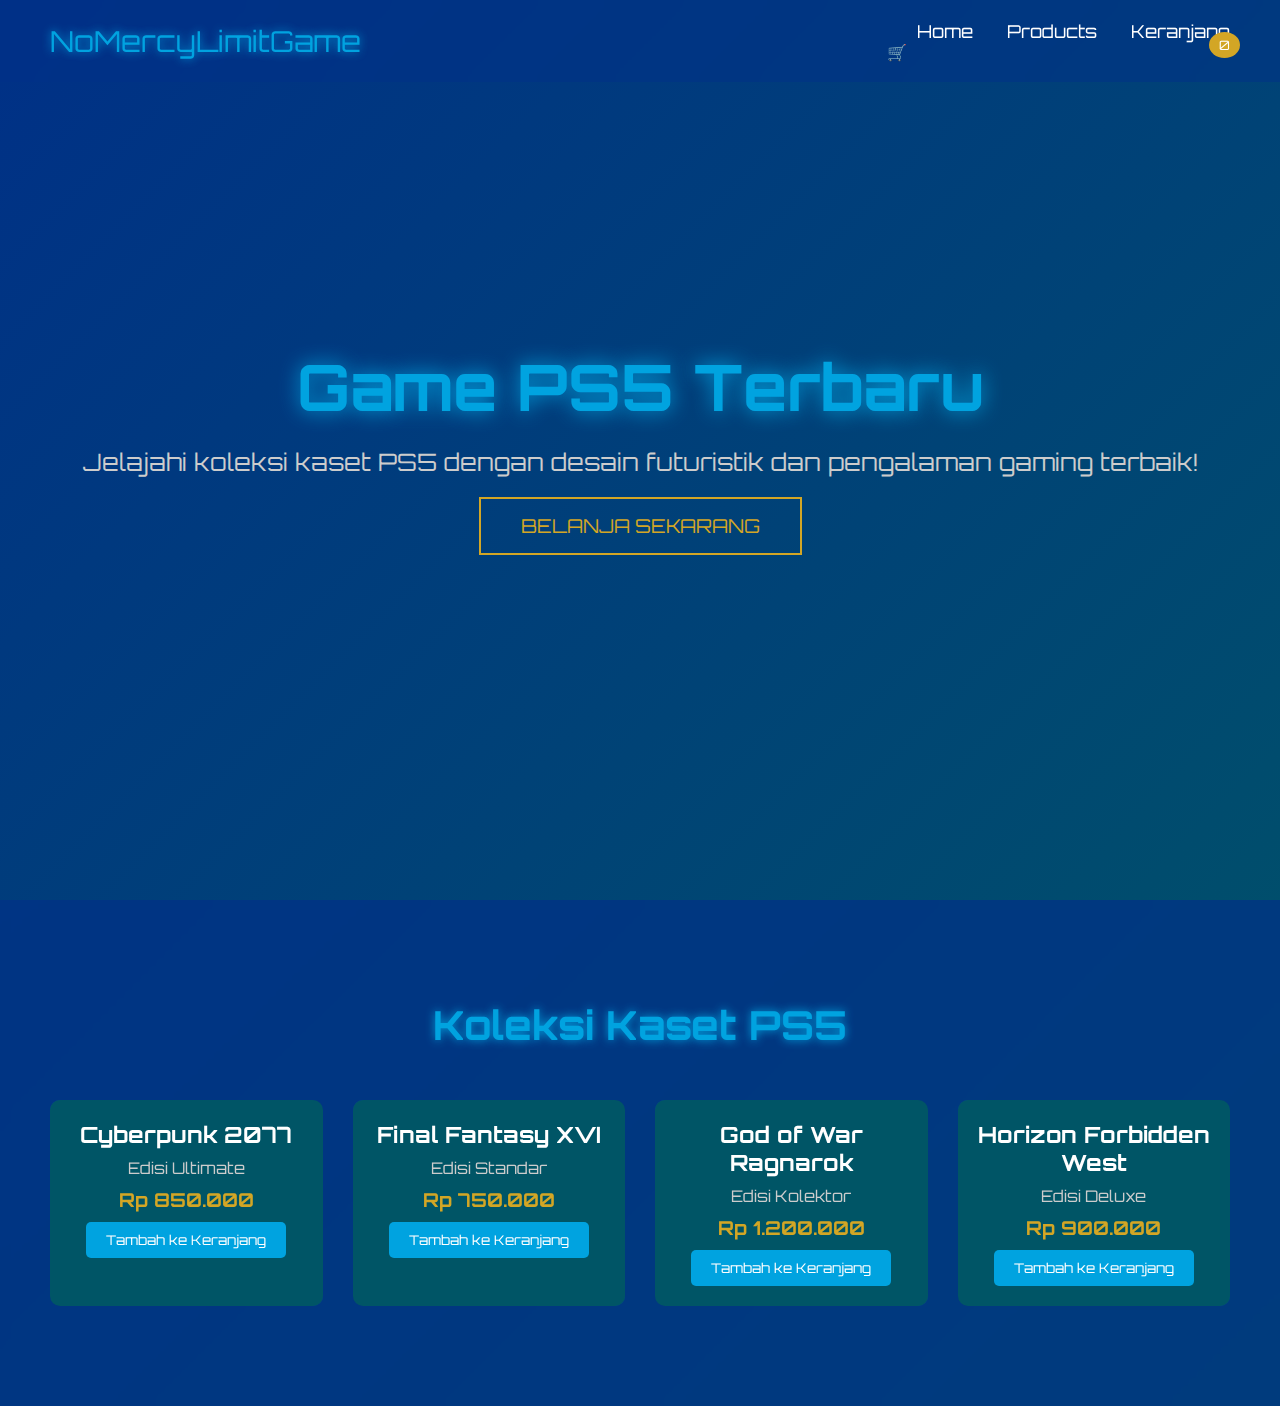
<file: penjualan.html>
<!DOCTYPE html>
<html lang="id">
<head>
    <meta charset="UTF-8">
    <meta name="viewport" content="width=device-width, initial-scale=1.0">
    <title>NoMercyLimitGame - Kaset PS5 Futuristik</title>
    <style>
        * {
            margin: 0;
            padding: 0;
            box-sizing: border-box;
            font-family: 'Orbitron', sans-serif;
        }

        body {
            background: linear-gradient(135deg, #003087, #005566); /* Chelsea FC blue and lighter blue */
            color: #fff;
            overflow-x: hidden;
        }

        /* Navbar */
        .navbar {
            position: fixed;
            top: 0;
            width: 100%;
            padding: 20px 50px;
            display: flex;
            justify-content: space-between;
            align-items: center;
            background: rgba(0, 48, 135, 0.5); /* Chelsea FC dark blue */
            backdrop-filter: blur(10px);
            z-index: 1000;
        }

        .logo {
            font-size: 1.8em;
            color: #00A3E0; /* Chelsea FC lighter blue */
            text-shadow: 0 0 10px #00A3E0;
            cursor: pointer;
        }

        .nav-links a {
            color: #fff;
            text-decoration: none;
            margin-left: 30px;
            font-size: 1.1em;
            transition: color 0.3s;
        }

        .nav-links a:hover {
            color: #D3A625; /* Chelsea FC gold */
            text-shadow: 0 0 5px #D3A625;
        }

        .cart-icon {
            position: relative;
            cursor: pointer;
        }

        .cart-icon span {
            position: absolute;
            top: -10px;
            right: -10px;
            background: #D3A625; /* Chelsea FC gold */
            border-radius: 50%;
            padding: 5px 10px;
            font-size: 0.8em;
        }

        /* Hero Section */
        .hero {
            height: 100vh;
            display: flex;
            align-items: center;
            justify-content: center;
            text-align: center;
            position: relative;
            overflow: hidden;
        }

        .hero-content h1 {
            font-size: 4em;
            color: #00A3E0; /* Chelsea FC lighter blue */
            text-shadow: 0 0 20px #00A3E0;
            animation: neonFlicker 2s infinite alternate;
        }

        .hero-content p {
            font-size: 1.5em;
            margin: 20px 0;
            color: #ccc;
        }

        .cta-button {
            padding: 15px 40px;
            font-size: 1.2em;
            background: transparent;
            border: 2px solid #D3A625; /* Chelsea FC gold */
            color: #D3A625;
            cursor: pointer;
            transition: all 0.3s;
            text-transform: uppercase;
        }

        .cta-button:hover {
            background: #D3A625; /* Chelsea FC gold */
            color: #fff;
            box-shadow: 0 0 15px #D3A625;
        }

        /* Product Section */
        .products {
            padding: 100px 50px;
            background: rgba(0, 48, 135, 0.7); /* Chelsea FC dark blue */
            backdrop-filter: blur(5px);
        }

        .products h2 {
            text-align: center;
            font-size: 2.5em;
            color: #00A3E0; /* Chelsea FC lighter blue */
            margin-bottom: 50px;
            text-shadow: 0 0 10px #00A3E0;
        }

        .product-grid {
            display: grid;
            grid-template-columns: repeat(auto-fit, minmax(250px, 1fr));
            gap: 30px;
        }

        .product-card {
            background: #005566; /* Chelsea FC lighter blue variant */
            padding: 20px;
            border-radius: 10px;
            text-align: center;
            transition: transform 0.3s, box-shadow 0.3s;
            position: relative;
            overflow: hidden;
        }

        .product-card::before {
            content: '';
            position: absolute;
            top: 0;
            left: 0;
            width: 100%;
            height: 100%;
            background: linear-gradient(45deg, transparent, rgba(0, 163, 224, 0.2), transparent); /* Chelsea FC lighter blue */
            transition: all 0.5s;
            z-index: -1;
        }

        .product-card:hover {
            transform: translateY(-10px);
            box-shadow: 0 0 20px #00A3E0; /* Chelsea FC lighter blue */
        }

        .product-card:hover::before {
            background: linear-gradient(45deg, transparent, rgba(211, 166, 37, 0.5), transparent); /* Chelsea FC gold */
        }

        .product-card h3 {
            font-size: 1.4em;
            color: #fff;
        }

        .product-card p {
            color: #ccc;
            margin: 10px 0;
        }

        .product-card .price {
            color: #D3A625; /* Chelsea FC gold */
            font-size: 1.2em;
            font-weight: bold;
        }

        .add-to-cart {
            margin-top: 10px;
            padding: 10px 20px;
            background: #00A3E0; /* Chelsea FC lighter blue */
            border: none;
            color: #fff;
            cursor: pointer;
            border-radius: 5px;
            transition: all 0.3s;
        }

        .add-to-cart:hover {
            background: #D3A625; /* Chelsea FC gold */
            color: #fff;
        }

        /* Cart Section */
        .cart-section, .checkout-section {
            padding: 100px 50px;
            background: rgba(0, 48, 135, 0.7); /* Chelsea FC dark blue */
            backdrop-filter: blur(5px);
            display: none;
        }

        .cart-section h2, .checkout-section h2 {
            text-align: center;
            font-size: 2.5em;
            color: #00A3E0; /* Chelsea FC lighter blue */
            margin-bottom: 50px;
        }

        .cart-item {
            display: flex;
            justify-content: space-between;
            align-items: center;
            background: #005566; /* Chelsea FC lighter blue variant */
            padding: 20px;
            margin-bottom: 20px;
            border-radius: 10px;
        }

        .cart-item-details {
            flex-grow: 1;
            margin-left: 20px;
        }

        .cart-item-details h3 {
            font-size: 1.2em;
        }

        .cart-item-details p {
            color: #ccc;
        }

        .remove-item {
            background: #D3A625; /* Chelsea FC gold */
            border: none;
            color: #fff;
            padding: 5px 10px;
            cursor: pointer;
            border-radius: 5px;
        }

        .total-price {
            text-align: right;
            font-size: 1.5em;
            color: #00A3E0; /* Chelsea FC lighter blue */
            margin-top: 20px;
        }

        .checkout-button {
            display: block;
            margin: 20px auto;
            padding: 15px 40px;
            background: #D3A625; /* Chelsea FC gold */
            border: none;
            color: #fff;
            cursor: pointer;
            font-size: 1.2em;
            border-radius: 5px;
        }

        /* Checkout Form */
        .checkout-form {
            max-width: 600px;
            margin: 0 auto;
        }

        .checkout-form label {
            display: block;
            margin: 10px 0 5px;
            color: #ccc;
        }

        .checkout-form input, .checkout-form textarea {
            width: 100%;
            padding: 10px;
            background: #005566; /* Chelsea FC lighter blue variant */
            border: 1px solid #00A3E0; /* Chelsea FC lighter blue */
            color: #fff;
            border-radius: 5px;
        }

        .confirm-order {
            margin-top: 20px;
            padding: 15px 40px;
            background: #00A3E0; /* Chelsea FC lighter blue */
            border: none;
            color: #fff;
            cursor: pointer;
            font-size: 1.2em;
            border-radius: 5px;
            display: block;
            width: 100%;
        }

        .order-confirmation {
            text-align: center;
            display: none;
        }

        .order-confirmation h2 {
            color: #00A3E0; /* Chelsea FC lighter blue */
        }

        /* Animations */
        @keyframes neonFlicker {
            0% { text-shadow: 0 0 10px #00A3E0, 0 0 20px #00A3E0; } /* Chelsea FC lighter blue */
            100% { text-shadow: 0 0 20px #00A3E0, 0 0 30px #00A3E0; }
        }

        /* Responsive */
        @media (max-width: 768px) {
            .hero-content h1 {
                font-size: 2.5em;
            }

            .hero-content p {
                font-size: 1.2em;
            }

            .nav-links a {
                margin-left: 15px;
                font-size: 1em;
            }

            .products, .cart-section, .checkout-section {
                padding: 50px 20px;
            }

            .cart-item {
                flex-direction: column;
                text-align: center;
            }

            .cart-item-details {
                margin-left: 0;
            }
        }
    </style>
    <link href="https://fonts.googleapis.com/css2?family=Orbitron:wght@400;700&display=swap" rel="stylesheet">
</head>
<body>
    <!-- Navbar -->
    <nav class="navbar">
        <div class="logo">NoMercyLimitGame</div>
        <div class="nav-links">
            <a href="#home">Home</a>
            <a href="#products">Products</a>
            <a href="#contact">Keranjang</a>
            <div class="cart-icon" onclick="showCart()">
                🛒 <span id="cart-count">0</span>
            </div>
        </div>
    </nav>

    <!-- Hero Section -->
    <section class="hero" id="home">
        <div class="hero-content">
            <h1>Game PS5 Terbaru</h1>
            <p>Jelajahi koleksi kaset PS5 dengan desain futuristik dan pengalaman gaming terbaik!</p>
            <button class="cta-button" onclick="document.querySelector('#products').scrollIntoView({behavior: 'smooth'})">Belanja Sekarang</button>
        </div>
    </section>

    <!-- Product Section -->
    <section class="products" id="products">
        <h2>Koleksi Kaset PS5</h2>
        <div class="product-grid">
            <div class="product-card">
                <h3>Cyberpunk 2077</h3>
                <p>Edisi Ultimate</p>
                <div class="price">Rp 850.000</div>
                <button class="add-to-cart" onclick="addToCart('Cyberpunk 2077', 850000)">Tambah ke Keranjang</button>
            </div>
            <div class="product-card">
                <h3>Final Fantasy XVI</h3>
                <p>Edisi Standar</p>
                <div class="price">Rp 750.000</div>
                <button class="add-to-cart" onclick="addToCart('Final Fantasy XVI', 750000)">Tambah ke Keranjang</button>
            </div>
            <div class="product-card">
                <h3>God of War Ragnarok</h3>
                <p>Edisi Kolektor</p>
                <div class="price">Rp 1.200.000</div>
                <button class="add-to-cart" onclick="addToCart('God of War Ragnarok', 1200000)">Tambah ke Keranjang</button>
            </div>
            <div class="product-card">
                <h3>Horizon Forbidden West</h3>
                <p>Edisi Deluxe</p>
                <div class="price">Rp 900.000</div>
                <button class="add-to-cart" onclick="addToCart('Horizon Forbidden West', 900000)">Tambah ke Keranjang</button>
            </div>
        </div>
    </section>

    <!-- Cart Section -->
    <section class="cart-section" id="cart">
        <h2>Keranjang Belanja</h2>
        <div id="cart-items"></div>
        <div class="total-price">Total: <span id="cart-total">Rp 0</span></div>
        <button class="checkout-button" onclick="showCheckout()">Lanjut ke Checkout</button>
    </section>

    <!-- Checkout Section -->
    <section class="checkout-section" id="checkout">
        <h2>Checkout</h2>
        <div class="checkout-form">
            <label for="name">Nama Lengkap</label>
            <input type="text" id="name" required>
            <label for="address">Alamat Pengiriman</label>
            <textarea id="address" required></textarea>
            <label for="phone">Nomor Telepon</label>
            <input type="tel" id="phone" required>
            <label for="payment">Metode Pembayaran</label>
            <input type="text" id="payment" placeholder="Contoh: Transfer Bank, COD" required>
            <button class="confirm-order" onclick="confirmOrder()">Konfirmasi Pesanan</button>
        </div>
        <div class="order-confirmation" id="order-confirmation">
            <h2>Pesanan Berhasil!</h2>
            <p>Terima kasih atas pembelian Anda. Kami akan menghubungi Anda segera.</p>
            <button class="cta-button" onclick="resetOrder()">Kembali ke Beranda</button>
        </div>
    </section>

    <script>
        // Initialize cart from localStorage
        let cart = JSON.parse(localStorage.getItem('cart')) || [];

        // Update cart count in navbar
        function updateCartCount() {
            document.getElementById('cart-count').textContent = cart.length;
        }

        // Add item to cart
        function addToCart(name, price) {
            cart.push({ name, price });
            localStorage.setItem('cart', JSON.stringify(cart));
            updateCartCount();
            alert(`${name} telah ditambahkan ke keranjang!`);
        }

        // Remove item from cart
        function removeFromCart(index) {
            cart.splice(index, 1);
            localStorage.setItem('cart', JSON.stringify(cart));
            renderCart();
            updateCartCount();
        }

        // Render cart items
        function renderCart() {
            const cartItems = document.getElementById('cart-items');
            const cartTotal = document.getElementById('cart-total');
            cartItems.innerHTML = '';
            let total = 0;

            if (cart.length === 0) {
                cartItems.innerHTML = '<p>Keranjang kosong.</p>';
                cartTotal.textContent = 'Rp 0';
                return;
            }

            cart.forEach((item, index) => {
                const itemElement = document.createElement('div');
                itemElement.className = 'cart-item';
                itemElement.innerHTML = `
                    <div class="cart-item-details">
                        <h3>${item.name}</h3>
                        <p>Rp ${item.price.toLocaleString()}</p>
                    </div>
                    <button class="remove-item" onclick="removeFromCart(${index})">Hapus</button>
                `;
                cartItems.appendChild(itemElement);
                total += item.price;
            });

            cartTotal.textContent = `Rp ${total.toLocaleString()}`;
        }

        // Show cart section
        function showCart() {
            document.getElementById('home').style.display = 'none';
            document.getElementById('products').style.display = 'none';
            document.getElementById('checkout').style.display = 'none';
            document.getElementById('cart').style.display = 'block';
            renderCart();
            document.querySelector('#cart').scrollIntoView({ behavior: 'smooth' });
        }

        // Show checkout section
        function showCheckout() {
            if (cart.length === 0) {
                alert('Keranjang kosong! Tambahkan produk terlebih dahulu.');
                return;
            }
            document.getElementById('home').style.display = 'none';
            document.getElementById('products').style.display = 'none';
            document.getElementById('cart').style.display = 'none';
            document.getElementById('checkout').style.display = 'block';
            document.getElementById('order-confirmation').style.display = 'none';
        }

        // Confirm order
        function confirmOrder() {
            const name = document.getElementById('name').value.trim();
            const address = document.getElementById('address').value.trim();
            const phone = document.getElementById('phone').value.trim();
            const payment = document.getElementById('payment').value.trim();

            if (!name || !address || !phone || !payment) {
                alert('Harap isi semua kolom!');
                return;
            }

            document.querySelector('.checkout-form').style.display = 'none';
            document.getElementById('order-confirmation').style.display = 'block';
            cart = [];
            localStorage.setItem('cart', JSON.stringify(cart));
            updateCartCount();
        }

        // Reset order and return to home
        function resetOrder() {
            document.getElementById('home').style.display = 'flex';
            document.getElementById('products').style.display = 'block';
            document.getElementById('cart').style.display = 'none';
            document.getElementById('checkout').style.display = 'none';
            document.getElementById('name').value = '';
            document.getElementById('address').value = '';
            document.getElementById('phone').value = '';
            document.getElementById('payment').value = '';
            document.querySelector('#home').scrollIntoView({ behavior: 'smooth' });
        }

        // Smooth Scroll
        document.querySelectorAll('a[href^="#"]').forEach(anchor => {
            anchor.addEventListener('click', function(e) {
                e.preventDefault();
                const target = document.querySelector(this.getAttribute('href'));
                if (target.id === 'cart') {
                    showCart();
                } else {
                    document.getElementById('home').style.display = 'flex';
                    document.getElementById('products').style.display = 'block';
                    document.getElementById('cart').style.display = 'none';
                    document.getElementById('checkout').style.display = 'none';
                    target.scrollIntoView({ behavior: 'smooth' });
                }
            });
        });

        // Parallax Effect for Hero
        window.addEventListener('scroll', () => {
            const hero = document.querySelector('.hero');
            const scrollPosition = window.pageYOffset;
            hero.style.backgroundPositionY = scrollPosition * 0.5 + 'px';
        });

        // Initialize
        document.addEventListener('DOMContentLoaded', () => {
            updateCartCount();
        });
    </script>
</body>
</html>
</file>
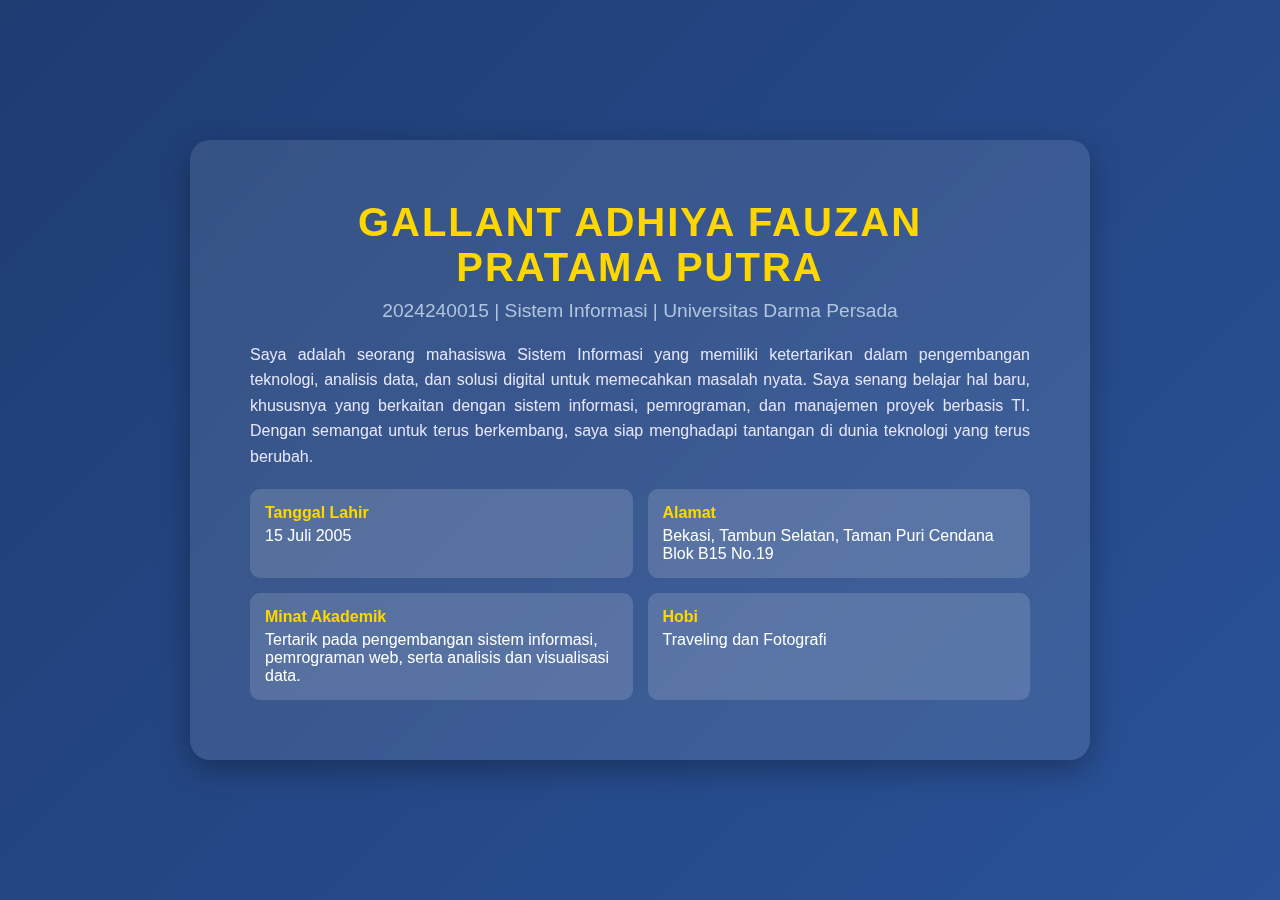
<file: sederhana.html>
<!DOCTYPE html>
<html lang="id">
<head>
    <meta charset="UTF-8">
    <meta name="viewport" content="width=device-width, initial-scale=1.0">
    <title>Web Sederhana Gallant</title>
    <style>
        * {
            margin: 0;
            padding: 0;
            box-sizing: border-box;
            font-family: 'Segoe UI', Tahoma, Geneva, Verdana, sans-serif;
        }

        body {
            background: linear-gradient(135deg, #1e3c72, #2a5298);
            color: #fff;
            min-height: 100vh;
            display: flex;
            justify-content: center;
            align-items: center;
            padding: 20px;
        }

        .container {
            max-width: 900px;
            background: rgba(255, 255, 255, 0.1);
            backdrop-filter: blur(10px);
            border-radius: 20px;
            padding: 40px;
            box-shadow: 0 10px 30px rgba(0, 0, 0, 0.3);
        }

        .bio {
            padding: 20px;
        }

        .bio h1 {
            font-size: 2.5em;
            color: #ffd700;
            margin-bottom: 10px;
            text-transform: uppercase;
            letter-spacing: 2px;
            text-align: center;
        }

        .bio h2 {
            font-size: 1.2em;
            color: #b0c4de;
            margin-bottom: 20px;
            font-weight: 400;
            text-align: center;
        }

        .bio p {
            font-size: 1em;
            line-height: 1.6;
            margin-bottom: 15px;
            color: #e6e6fa;
            text-align: justify;
        }

        .info-grid {
            display: grid;
            grid-template-columns: 1fr 1fr;
            gap: 15px;
            margin-top: 20px;
        }

        .info-item {
            background: rgba(255, 255, 255, 0.15);
            padding: 15px;
            border-radius: 10px;
            transition: background 0.3s ease;
        }

        .info-item:hover {
            background: rgba(255, 255, 255, 0.25);
        }

        .info-item strong {
            color: #ffd700;
            display: block;
            margin-bottom: 5px;
        }

        @media (max-width: 768px) {
            .container {
                padding: 20px;
            }

            .bio h1 {
                font-size: 2em;
            }

            .info-grid {
                grid-template-columns: 1fr;
            }
        }
    </style>
</head>
<body>
    <div class="container">
        <div class="bio">
            <h1>Gallant Adhiya Fauzan Pratama Putra</h1>
            <h2>2024240015 | Sistem Informasi | Universitas Darma Persada</h2>
            <p>Saya adalah seorang mahasiswa Sistem Informasi yang memiliki ketertarikan dalam pengembangan teknologi, analisis data, dan solusi digital untuk memecahkan masalah nyata. Saya senang belajar hal baru, khususnya yang berkaitan dengan sistem informasi, pemrograman, dan manajemen proyek berbasis TI. Dengan semangat untuk terus berkembang, saya siap menghadapi tantangan di dunia teknologi yang terus berubah.</p>
            <div class="info-grid">
                <div class="info-item">
                    <strong>Tanggal Lahir</strong>
                    15 Juli 2005
                </div>
                <div class="info-item">
                    <strong>Alamat</strong>
                    Bekasi, Tambun Selatan, Taman Puri Cendana Blok B15 No.19
                </div>
                <div class="info-item">
                    <strong>Minat Akademik</strong>
                    Tertarik pada pengembangan sistem informasi, pemrograman web, serta analisis dan visualisasi data.
                </div>
                <div class="info-item">
                    <strong>Hobi</strong>
                    Traveling dan Fotografi
                </div>
            </div>
        </div>
    </div>
</body>
</html>
</file>
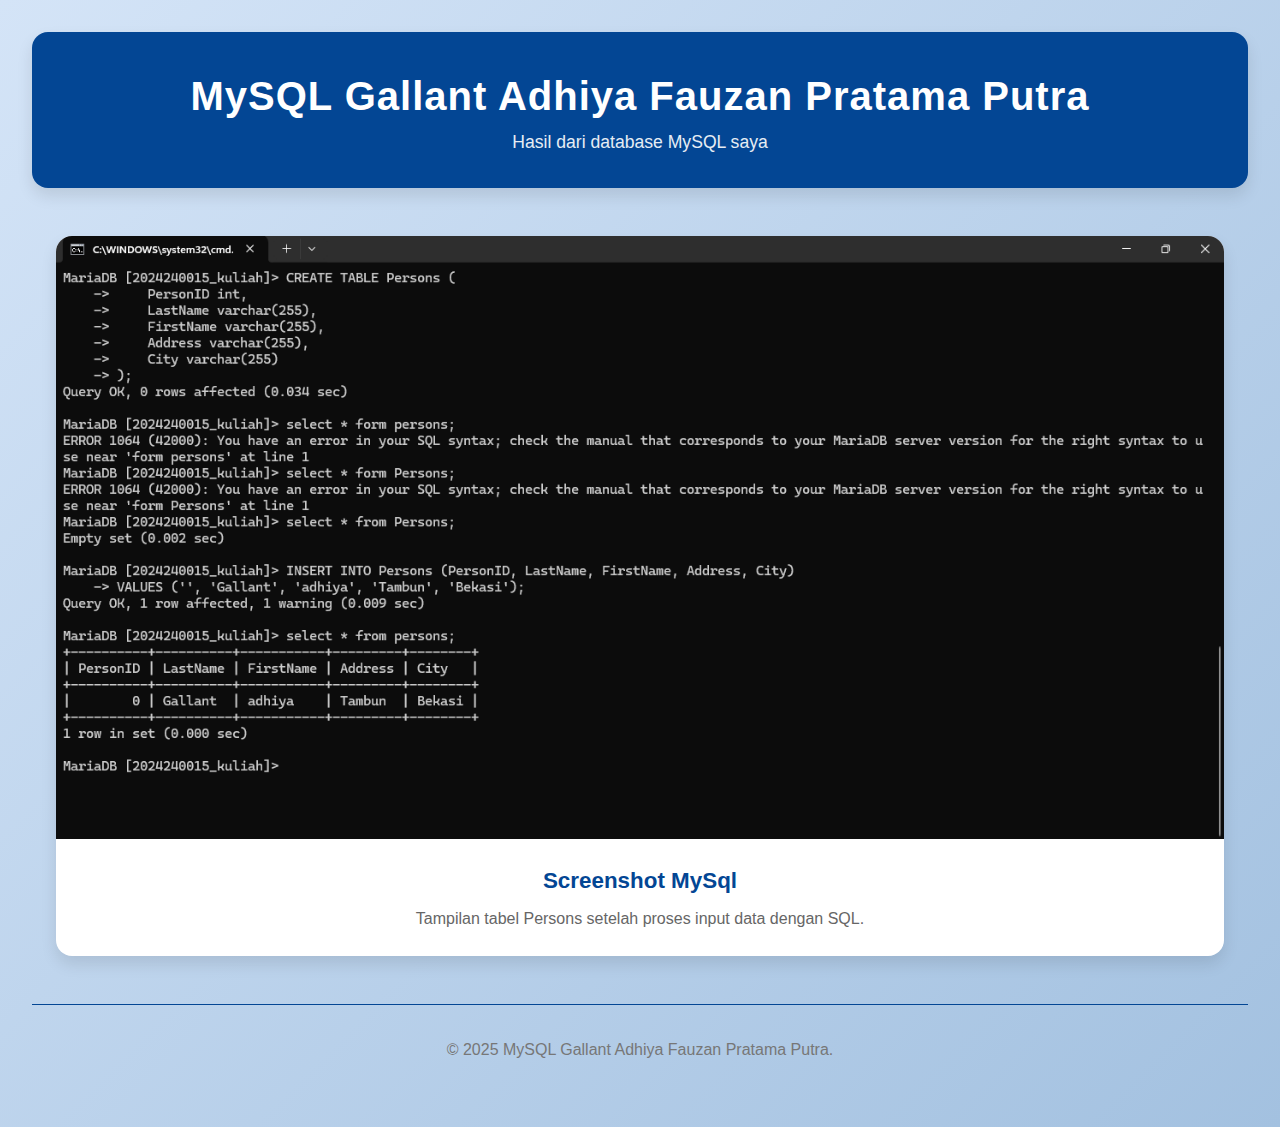
<file: webmysql.html>
<!DOCTYPE html>
<html lang="id">
<head>
    <meta charset="UTF-8">
    <meta name="viewport" content="width=device-width, initial-scale=1.0">
    <title>MySQL Gallant 2024240015</title>
    <style>
        :root {
            --primary-color: #034694; /* Chelsea Blue */
            --accent-color: #ffffff; /* White for accents */
            --background-color: #d4e4f7; /* Light blue gradient */
            --text-color: #333;
            --highlight-color: #d81e05; /* Chelsea Red for subtle highlights */
            --shadow: 0 8px 16px rgba(0, 0, 0, 0.1);
        }

        * {
            margin: 0;
            padding: 0;
            box-sizing: border-box;
            font-family: 'Segoe UI', Tahoma, Geneva, Verdana, sans-serif;
        }

        body {
            background: linear-gradient(135deg, var(--background-color), #a3c1e0);
            color: var(--text-color);
            line-height: 1.6;
            padding: 2rem;
        }

        header {
            text-align: center;
            padding: 2rem 0;
            background: var(--primary-color);
            color: var(--accent-color);
            border-radius: 1rem;
            margin-bottom: 2rem;
            box-shadow: var(--shadow);
        }

        header h1 {
            font-size: 2.5rem;
            font-weight: 700;
            letter-spacing: 1px;
        }

        header p {
            font-size: 1.1rem;
            opacity: 0.9;
        }

        .container {
            max-width: 1200px;
            margin: 0 auto;
            display: grid;
            grid-template-columns: repeat(auto-fit, minmax(300px, 1fr));
            gap: 2rem;
            padding: 1rem;
        }

        .screenshot-card {
            background: var(--accent-color);
            border-radius: 1rem;
            overflow: hidden;
            box-shadow: var(--shadow);
            transition: transform 0.3s ease, box-shadow 0.3s ease;
        }

        .screenshot-card:hover {
            transform: translateY(-10px);
            box-shadow: 0 12px 24px rgba(0, 0, 0, 0.15);
        }

        .screenshot-card img {
            width: 100%;
            height: auto;
            display: block;
            border-bottom: none;
        }

        .screenshot-card .content {
            padding: 1.5rem;
            text-align: center;
        }

        .screenshot-card h3 {
            font-size: 1.4rem;
            color: var(--primary-color);
            margin-bottom: 0.5rem;
        }

        .screenshot-card p {
            font-size: 1rem;
            color: #666;
        }

        footer {
            text-align: center;
            padding: 2rem 0;
            margin-top: 2rem;
            border-top: 1px solid var(--primary-color);
            color: #777;
        }

        @media (max-width: 768px) {
            header h1 {
                font-size: 2rem;
            }

            .container {
                grid-template-columns: 1fr;
            }
        }
    </style>
</head>
<body>
    <header>
        <h1>MySQL Gallant Adhiya Fauzan Pratama Putra</h1>
        <p>Hasil dari database MySQL saya</p>
    </header>

    <div class="container">
        <div class="screenshot-card">
            <img src="Screenshot 2025-04-14 113204.png" alt="Hasil SQL di CMD" width="600">
            <div class="content">
                <h3>Screenshot MySql</h3>
                <p>Tampilan tabel Persons setelah proses input data dengan SQL.</p>
            </div>
        </div>
    </div>

    <footer>
        <p>© 2025 MySQL Gallant Adhiya Fauzan Pratama Putra.</p>
    </footer>
</body>
</html>
</file>
